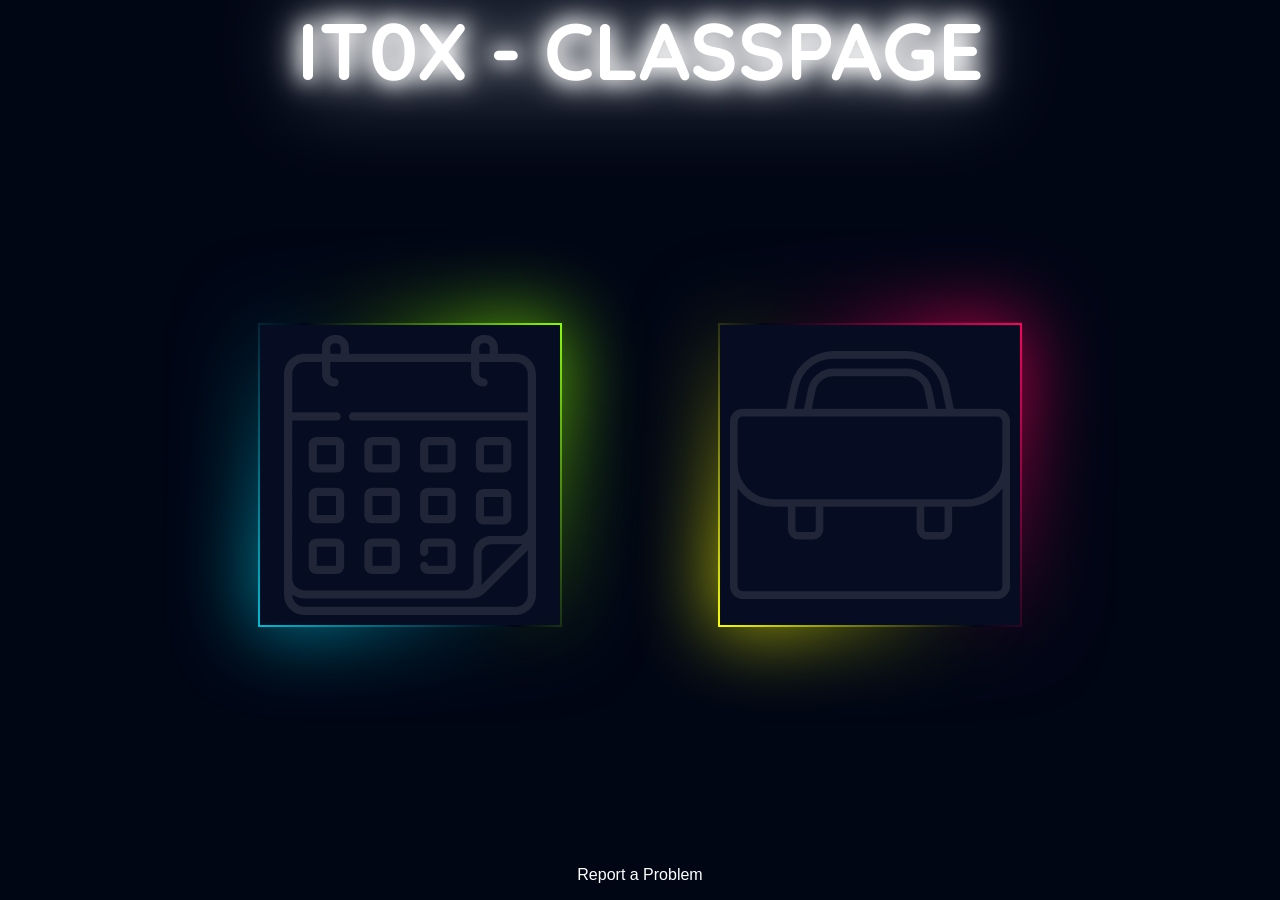
<file: index.html>
<!doctype html>
<html>
<head>
	<!-- Meta Tags -->
	<meta charset="utf-8">
	<meta name="viewport" content="width=device-width, initial-scale=1.0">	
	
	<!-- Siteconfig -->
	<title>IT0x - HOME</title>
	<link rel="shortcut icon" type="image/x-icon" href="IMG/render.ico">
	

	
	<!-- CSS - Links -->
	<link href="CSS/index.css" rel="stylesheet" type="text/css">
	
	<script src="https://ajax.googleapis.com/ajax/libs/jquery/3.4.1/jquery.min.js"></script>
	
	<!-- JS - Methods -->
	<script type="text/javascript">
        function switchActive(object) {
            object.classList.toggle('active');
        }
	</script>
</head>

<body>
	<div class="fullHeight">
		<div id="header">
		<div class="mid">
			<a href="home.html" target="iframe"><h1 class="titlelong neon" data-text="IT0x - CLASSPAGE">IT0x - CLASSPAGE</h1></a>
			<a href="home.html" target="iframe"><h1 class="titleshort neon" data-text="IT0x">IT0x</h1></a>
		</div>
		</div>
  		<div id="main">
			<iframe class="" id="iframe" name="iframe" src="home.html"></iframe>
		</div>
  		<div id="footer">
			<a class="reportAProblem" href="https://github.com/Frozenius/schoolData/issues">Report a Problem</a>
  		</div>	
	</div>
</body>
</html>
</file>
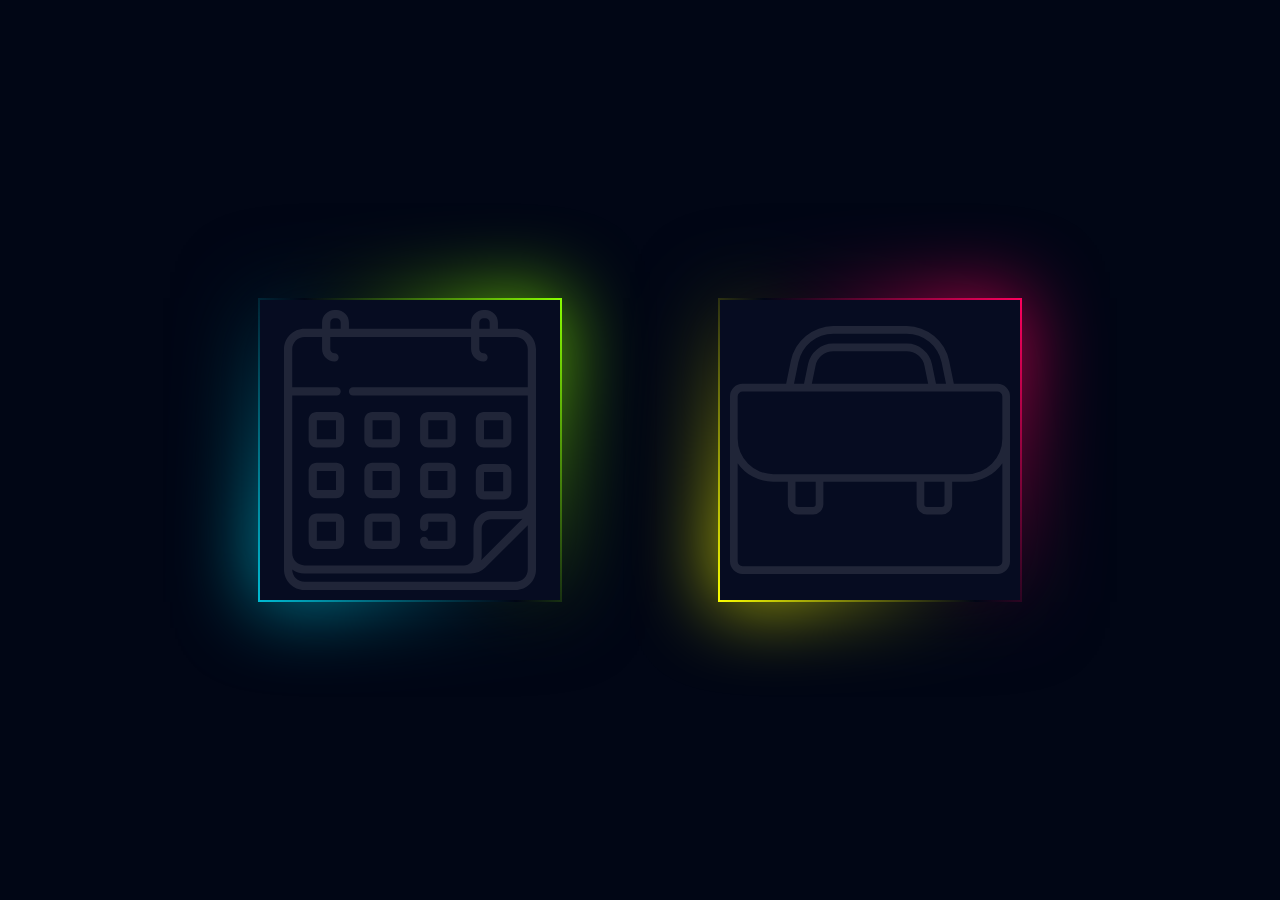
<file: home.html>
<!doctype html>
<html>
<head>
<meta charset="utf-8">
	<meta name="viewport" content="width=device-width, initial-scale=1">
<title>IT0x - Home</title>
	<link rel="stylesheet" type="text/css" href="CSS/home.css">
</head>

<body>
	
	<div class="box" id="1">
		<a href="week.html">
		<div class="imgBx">
			<img src="IMG/kalender.svg">
		</div>
		<div class="content">
			<h2>Aktuelle Woche<br><span>Aktuelle Schulwoche</span></h2>
		</div>
			</a>
	</div>
	
	
	<div class="box" id="2">
		<a href="work.html">
		<div class="imgBx">
			<img src="IMG/arbeit.svg">
		</div>
		<div class="content">
			<h2>Aufgaben<br><span>Aktuelle Aufgaben</span></h2>
		</div>
			</a>
	</div>
	
</body>
</html>
</file>
<file: CSS/index.css>
@import url('https://fonts.googleapis.com/css?family=Quicksand:300');
body 
{
 	color: azure; 
	margin: 0;
	font-family: 'Quicksand', sans-serif;
}

a{
	text-decoration: none;
	color: #fff;
}
#header 
{
	position: fixed;
	left: 0px;
	right: 0px;
    top: 0px;
	height: 100px;
	display: flex;
	flex-direction: row;
	justify-content: center;
	align-items: center;
	background-color: #010615;
	padding: 0px 35px;
	z-index: 5;
	transition: .5s;
	color: #fff;
}
.neon{
	position: absolute;
	font-size: 5em;
	text-shadow: 0 0 20px #fff;
}
.neon:after{
	position: absolute;
	top: 0;
	left: 0;
	content: attr(data-text);
	z-index: -1;
	color: #fff;
	filter: blur(15px);
}
.neon:before{
	position: absolute;
	content: '';
	width: 100%;
	height: 100%;
	top: 0;
	left: 0;
	background: aliceblue;
	z-index: -2;
	opacity: .2;
	filter: blur(40px);
}
@media only screen and (min-width: 801px){
	.titlelong
{
	position: relative;
	text-transform: uppercase;
	margin-left: auto;
	margin-right: auto;
	display: block;
	white-space: nowrap;
	transition: .5s;
}
	.titleshort{
		width: 0px;
		opacity: 0%;
		display: none;
		transition: .5s;
	}
}

@media only screen and (max-width: 800px){
	.titleshort
	{
		position: relative; 
		text-transform: uppercase;
		margin-left: auto;
		margin-right: auto;
		display: block;
		white-space: nowrap;
		transition: .5s;
	}
	#header{
		padding: 0px 5px;
		transition: .5s;
	}
	.titlelong{
		width: 0px;
		opacity: 0%;
		display: none;
		transition: .5s;
	}
}	
iframe{
	width: 100vw;
	border: none;
	height: calc(100vh - 150px);
	transition: .2s;
}
iframe.active{
	width: calc(100vw - 250px);
	transition: .2s;
}	

@media only screen and (max-width: 840px){
	iframe{
	width: 100vw;
	border: none;
	height: calc(100vh - 150px);
	transition: .5s;
}
}
#main
{
	position: fixed;
	left: 0px;
	right: 0px;
    top: 100px;
	height: calc(100vh - 110px);
	display: flex;	
    background-color: #010615;
    z-index: 4;
	flex-direction: row;
    flex-wrap: nowrap;
    justify-content: flex-start;
    align-content: flex-start;
    align-items: flex-start;
}
#footer
{
	font-family: FibraOne-Bold, Gotham Rounded A, Gotham Rounded B, Segoe UI, Roboto, Oxygen, Ubuntu, Droid Sans, Helvetica Neue, sans-serif;
	position: fixed;
	left: 0px;
	right: 0px;
    bottom: 0px;
	height: 50px;
	display: flex;	
	background-color: #010615;
    z-index: 5;
	align-items: center;
	justify-content: center;
}
.reportAProblem
{
	text-decoration: none;
	color: #fff;
}
</file>
<file: CSS/home.css>
/* CSS Document */
*{
	margin: 0;
	padding: 0;
	box-sizing: border-box;
	font-family: "Poppins", sans-serif;
}
body{
	display: flex;
	justify-content: center;
	align-items: center;
	flex-wrap: wrap;
	min-height: 100vh;
	background: #010615;
}
img{
	fill: white;
}
.box{
	position: relative;
	width: 300px;
	height: 300px;
	display: flex;
	justify-content: center;
	align-items: center;
	margin: 80px;
	background: #060c21;
	transition: .5s;
}
.box:hover{
	height: 400px;
}
.box .imgBx{
	position: absolute;
	top: 0;
	left: 0;
	width: 100%;
	height: 100%;
	padding: 10px;
	box-sizing: border-box;
}
.box .imgBx img{
	max-width: 100%;
	opacity: 0.1;
	transition: .5s;
}
.box:hover .imgBx img{
	opacity: 1;
}
.box:before{
	content: '';
	position: absolute;
	top: -2px;
	left: -2px;
	right: -2px;
	bottom: -2px;
	background: #fff;
	z-index: -1;
}
.box:after{
	content: '';
	position: absolute;
	top: -2px;
	left: -2px;
	right: -2px;
	bottom: -2px;
	background: #fff;
	z-index: -2;
	filter: blur(40px);
}
.box:before,
.box:after{
	background: linear-gradient(235deg, #89ff00,#010615,#00bcd4);
}
.box:nth-child(2):before,
.box:nth-child(2):after{
	background: linear-gradient(235deg, #ff005e,#010615,#fbff00);
}
.box .content{
	position: absolute;
	bottom: 0;
	left: 10px;
	right: 10px;
	bottom: 10px;
	height: 90px;
	background: rgba(0,0,0,0.4);
	display: flex;
	justify-content: center;
	align-items: center;
	text-align: center;
	opacity: 0;
	transition: .5s;
}
.box:hover .content{
	opacity: 1;
}
.box .content h2{
	font-size: 20px;
	color: #fff;
	font-weight: 500;
	line-height: 20px;
	letter-spacing: 1px;
}
.box .content h2 span{
	font-size: 14px;
	color: #fff;
	font-weight: 200;
	letter-spacing: 2px;
}
</file>
